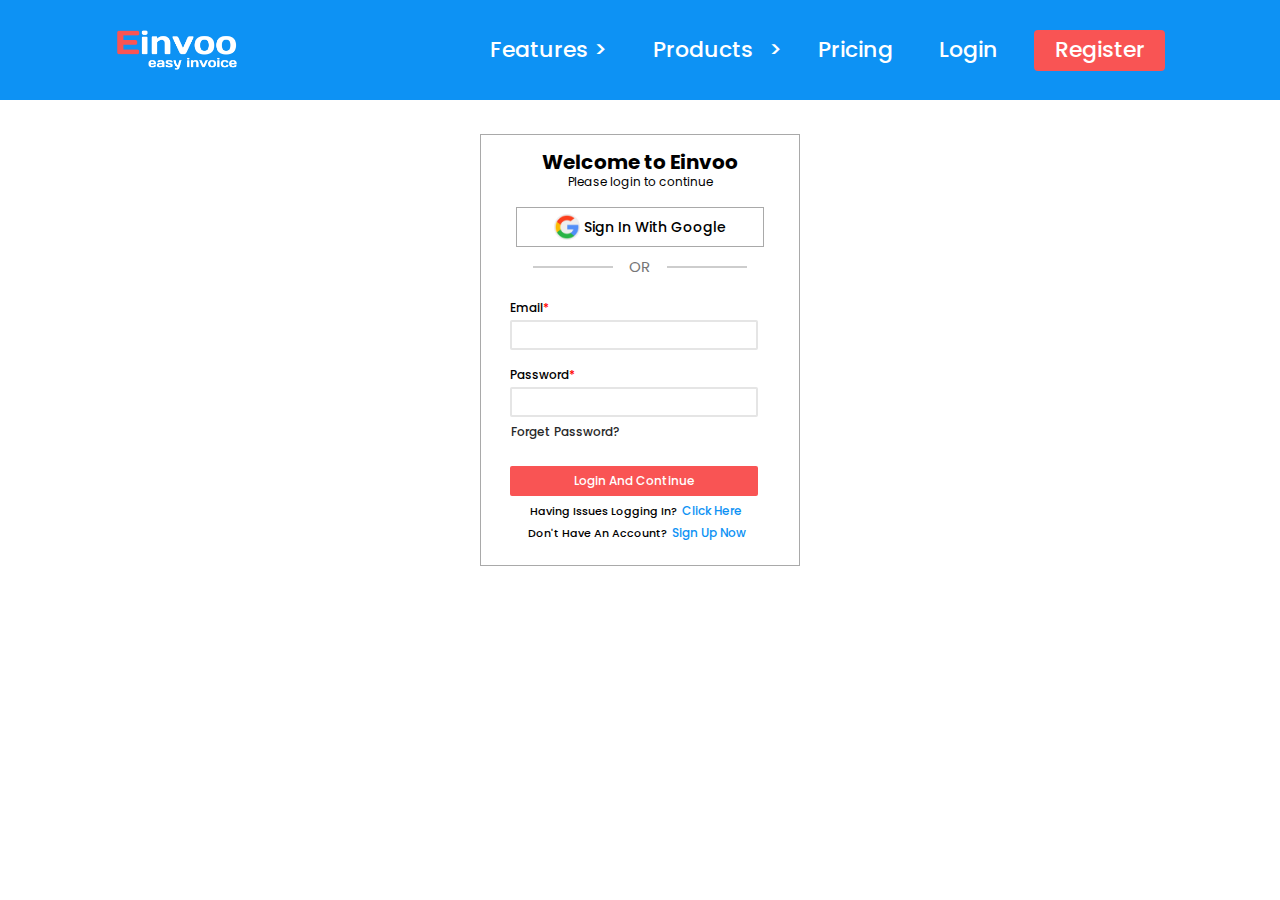
<file: login.html>
<!DOCTYPE html>
<html lang="en" dir="ltr">
  <head>
    <meta charset="utf-8">
    <title>Login - Einvoo</title>
    <link rel="stylesheet" href="css/login.css">
    <link rel="stylesheet" href="css/header.css">
    <link rel="preconnect" href="https://fonts.googleapis.com">
    <link rel="preconnect" href="https://fonts.gstatic.com" crossorigin>
    <link rel="stylesheet" href="https://cdnjs.cloudflare.com/ajax/libs/font-awesome/4.7.0/css/font-awesome.min.css">
    <link href="https://fonts.googleapis.com/css2?family=Poppins:ital,wght@0,100;0,200;0,300;0,400;0,500;0,600;0,700;0,800;0,900;1,100;1,200;1,300;1,400;1,500;1,600;1,700;1,800;1,900&display=swap" rel="stylesheet">
  </head>
  <body>
    <header id="header">
      <h1><img src="images/logo.png" alt="Einvoo Website"></h1>
      <div class="box1">
      <ul>
        <li> <a href="#">Features <span class="arrow">></span></a> </li>
        <li> <a href="#">Products</a> <span class="arrow">></span> </li>
        <li> <a href="#">Pricing</a> </li>
        <li> <a href="#">Login</a> </li>
      </ul>
      <button type="button" name="button">Register</button></div>
    </header>
    <div class="box">
      <div class="b1">
      <h2>Welcome to Einvoo</h2>
      <p> Please login to continue</p><br>
      <center>
      <div class="google"><img src="images/google.png" alt="einvoo"> sign in with google</div>
      <div class="or">
        <div></div>
        <p>or</p>
        <div></div>
      </div>
      </center>
      <div class="info">
      <p>Email<span>*</span></p>
      <input type="email" name="" value=""><br><br>
      <p>password<span>*</span></p>
      <input type="password" name="" value=""><br><a href="#">forget password?</a><br><br>
      <button type="button" name="button">login and continue</button>

      <div class="elinks">
      <p>having issues logging in? <a href="#">click here</a> </p>
      <p>don't have an account? <a href="#"> sign up now</a></p>
      </div>
        </div>
      </div>
    </div>
  </body>
</html>
</file>
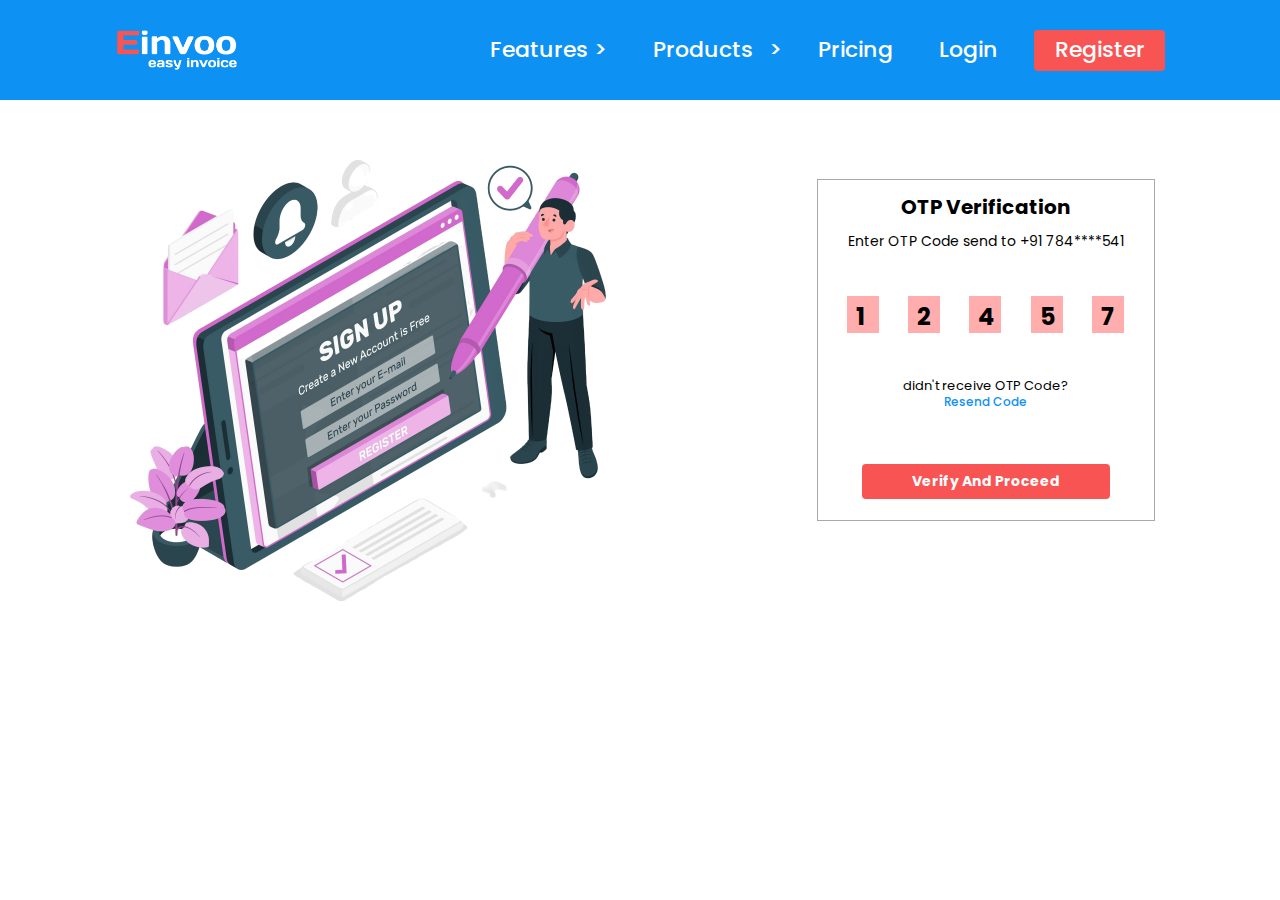
<file: otp.html>
<!DOCTYPE html>
<html lang="en" dir="ltr">
  <head>
    <meta charset="utf-8">
    <title>OTP Verification - Einvoo</title>
    <link rel="stylesheet" href="css/login.css">
    <link rel="stylesheet" href="css/header.css">
    <link rel="preconnect" href="https://fonts.googleapis.com">
    <link rel="preconnect" href="https://fonts.gstatic.com" crossorigin>
    <link rel="stylesheet" href="https://cdnjs.cloudflare.com/ajax/libs/font-awesome/4.7.0/css/font-awesome.min.css">
    <link href="https://fonts.googleapis.com/css2?family=Poppins:ital,wght@0,100;0,200;0,300;0,400;0,500;0,600;0,700;0,800;0,900;1,100;1,200;1,300;1,400;1,500;1,600;1,700;1,800;1,900&display=swap" rel="stylesheet">
  <style media="screen">
    .b1{
      position: relative;
      top: 40px;
      left: -60px;
      width:390px !important;
      height:538px !important;
    }
    .info button{
      width: 320px;
      border-radius: 4px;
      height: 36px;
      font-size: 16px;
      position: relative;
      top: -20px;
    }
    .elinks p{
      position: relative;
      top: -20px;
    }

  </style>
  </head>
  <body>
    <header id="header">
      <h1><img src="images/logo.png" alt="Einvoo Website"></h1>
      <div class="box1">
      <ul>
        <li> <a href="#">Features <span class="arrow">></span></a> </li>
        <li> <a href="#">Products</a> <span class="arrow">></span> </li>
        <li> <a href="#">Pricing</a> </li>
        <li> <a href="#">Login</a> </li>
      </ul>
      <button type="button" name="button">Register</button></div>
    </header>
    <div class="box">
      <div class="b2">
        <img src="images/reg.png" alt="einvoo">
      </div>
      <div class="otp">
      <h2>OTP Verification</h2>
      <p>Enter OTP Code send to +91 784****541</p>
      <div class="digits">
        <div class="digit">
          1
        </div>
        <div class="digit">
          2
        </div>
        <div class="digit">
          4
        </div>
        <div class="digit">
          5
        </div>
        <div class="digit">
          7
        </div>
      </div>
      <div class="verify">
        <p class="rs">didn't receive OTP Code?</p>
        <a href="#" class="rs2">Resend Code</a>
        <button type="button" name="button">Verify and Proceed</button>
      </div>
    </div>
  </body>
</html>
</file>
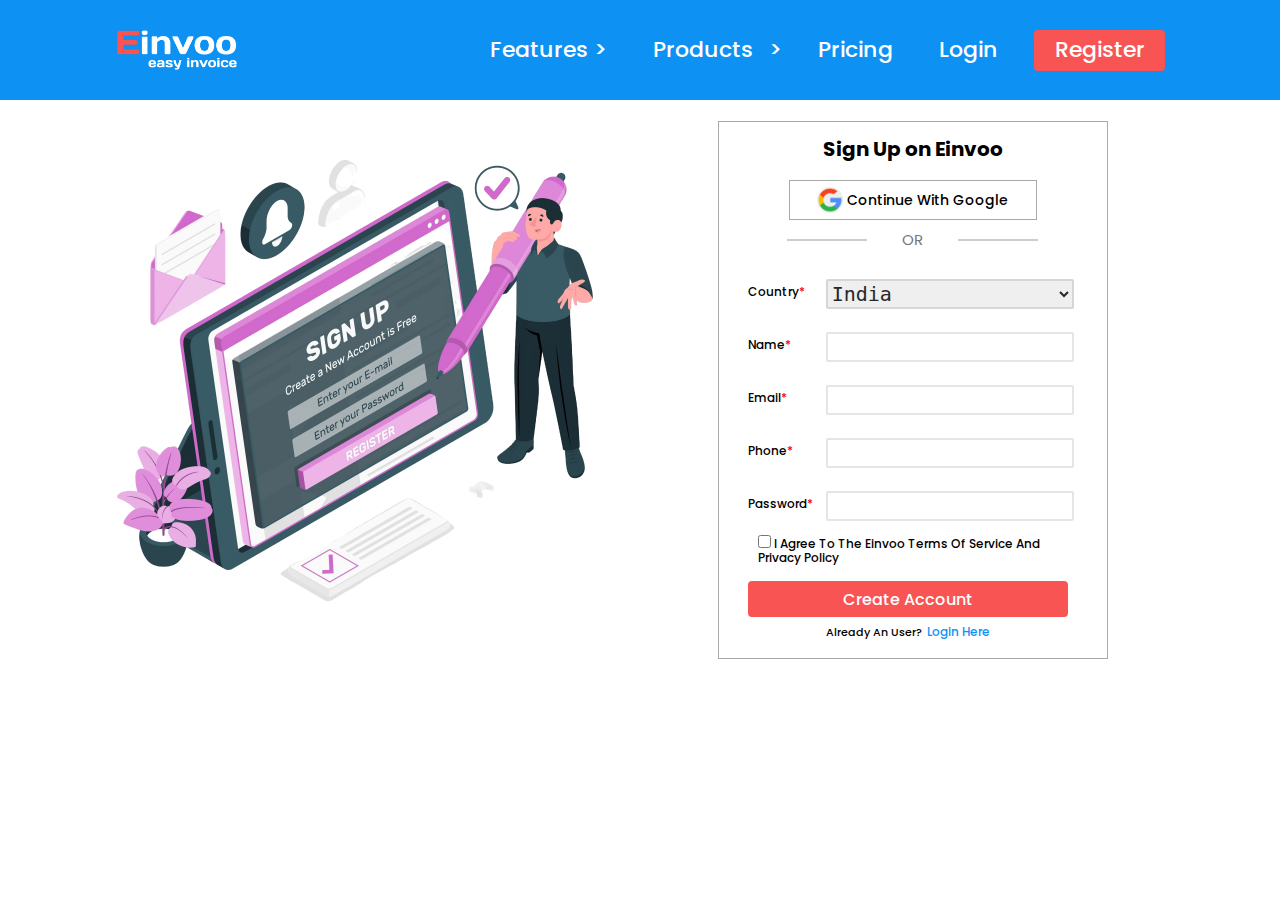
<file: register.html>
<!DOCTYPE html>
<html lang="en" dir="ltr">
  <head>
    <meta charset="utf-8">
    <title>Sign Up - Einvoo</title>
    <link rel="stylesheet" href="css/login.css">
    <link rel="stylesheet" href="css/header.css">
    <link rel="preconnect" href="https://fonts.googleapis.com">
    <link rel="preconnect" href="https://fonts.gstatic.com" crossorigin>
    <link rel="stylesheet" href="https://cdnjs.cloudflare.com/ajax/libs/font-awesome/4.7.0/css/font-awesome.min.css">
    <link href="https://fonts.googleapis.com/css2?family=Poppins:ital,wght@0,100;0,200;0,300;0,400;0,500;0,600;0,700;0,800;0,900;1,100;1,200;1,300;1,400;1,500;1,600;1,700;1,800;1,900&display=swap" rel="stylesheet">
  <style media="screen">
    .b1{
      position: relative;
      top: 40px;
      left: -60px;
      width:390px !important;
      height:538px !important;
    }
    .info button{
      width: 320px;
      border-radius: 4px;
      height: 36px;
      font-size: 16px;
      position: relative;
      top: -20px;
    }
    .elinks p{
      position: relative;
      top: -20px;
    }

  </style>
  </head>
  <body>
    <header id="header">
      <h1><img src="images/logo.png" alt="Einvoo Website"></h1>
      <div class="box1">
      <ul>
        <li> <a href="#">Features <span class="arrow">></span></a> </li>
        <li> <a href="#">Products</a> <span class="arrow">></span> </li>
        <li> <a href="#">Pricing</a> </li>
        <li> <a href="#">Login</a> </li>
      </ul>
      <button type="button" name="button">Register</button></div>
    </header>
    <div class="box">
      <div class="b2">
        <img src="images/reg.png" alt="einvoo">
      </div>
      <div class="b1">
      <h2>Sign Up on Einvoo</h2>
    <!--  <p> Please login to continue</p>--><br>
      <center>
      <div class="google"><img src="images/google.png" alt="einvoo"> Continue with google</div>
      <div class="or">
        <div></div>
        <p>or</p>
        <div></div>
      </div>
      </center>
      <div class="info">
      <div class="inp1">
        <div class="in1">
      <p>Country<span>*</span></p>
        </div>
        <div class="in2">
      <select class="" name="">
        <option value="India">India</option>
      </select>  </div>
      </div>
      <br>
      <div class="inp1">
        <div class="in1">
      <p> name<span>*</span></p></div>
      <div class="in2">
      <input type="text" name="" value="">
        </div>
      </div><br>
      <div class="inp1">
        <div class="in1">
      <p> email<span>*</span></p>
      </div>
      <div class="in2">
      <input type="email" name="" value="">
        </div>
      </div><br>
      <div class="inp1">
        <div class="in1">
      <p>Phone<span>*</span></p>
        </div>
        <div class="in2">
      <input type="text" name="" value="">
        </div>
      </div><br>
      <div class="inp1">
        <div class="in1">
      <p>Password<span>*</span></p>
        </div>
        <div class="in2">
      <input type="password" name="" value="">
        </div>
      </div>
      <br><div class="pd"><p class="policy"> <input type="checkbox" name="" value=""> I agree to the Einvoo Terms of Service and Privacy Policy</p></div><br><br>
      <button type="button" name="button">Create Account</button>
      <div class="elinks">
      <p>already an user? <a href="#">login here</a> </p>
      </div>
        </div>
      </div>
    </div>
  </body>
</html>
</file>
<file: css/login.css>
*{
  margin: 0;
  padding: 0;
  box-sizing: border-box;
}
body{
  user-select: none;
}
.box{
  width: 100%;
  height: 500px;
  padding: 30px;
  display: flex;
  justify-content: space-around;
  align-items: center;
}
.b1{
  width: 320px;
  height: 432px;
  border: 1px solid darkgrey;
  padding: 15px;
}
.b1 h2{
  font-family: "Poppins", serif;
  font-weight: 700;
  font-size: 20px;
  line-height: 25.2px;
  text-align: center;
}
.b1 p{
  font-family: "Poppins", serif;
  font-weight: 400;
  font-size: 12px;
  line-height: 14px;
  text-align: center;
}
.google{
  width: 248px;
  height: 40px;
  border: 1px solid darkgrey;
  cursor: pointer;
  display: flex;
  justify-content: center;
  align-items: center;
  font-family: "Poppins", serif;
  font-weight: 500;
  font-size: 14px;
  line-height: 14px;
  text-transform: capitalize;
  text-align: center;
}
.google img{
  width: 26px;
  height: 26px;
  margin: 0 4px 0 0 ;
}
.or{
  width: 80%;
  height: 40px;
  display: flex;
  justify-content: space-around;
  align-items: center;
}
.or div{
  width: 80px;
  height: 1px;
  border: 1px solid #0000001A;
  background: #0000001A;
}
.or p{
  text-transform: uppercase;
  font-size: 15px;
  color: #767676;
}
.info{
  width: 100%;
  height: 270px;
  padding: 14px;
}
.info p{
  text-align: left !important;
  font-family: "Poppins", serif;
  font-weight: 500;
  text-transform: capitalize;
}
.info span{
  color: red !important;
}
.info input[type="email"],.info input[type="password"],select,.info input[type="text"]{
  width: 248px;
  height: 30px;
  border-radius: 2px;
  color: #282828;
  font-family: monospace;
  border: 2px solid #0000001A;
  font-size: 20px;
  margin: 5px 0 0 0;
}
.info a{
  font-family: "Poppins", serif;
  font-weight: 500;
  color: #282828;
  text-transform: capitalize;
  font-size: 12px;
  position: relative;
  left: -9px;
}
.info button{
  width: 248px;
  height: 30px;
  background: #F95454;
  border: 2px solid #F95454;
  border-radius: 2px;
  font-family: "Poppins", serif;
  font-weight: 500;
  color: #FFFFFF;
  text-transform: capitalize;
  font-size: 12px;
  cursor: pointer;
}
.elinks{
  display: flex;
  justify-content: center;
  align-items: center;
  flex-direction: column;
}
.elinks p{
  position: relative;
  left: 5px;
  font-size: 11px;
}
.elinks p:nth-child(2){
  position: relative;
  top: -9px !important;
  left: 6px !important;
}
.elinks a{
  color: #0D92F4 !important;
}
.b2{
  width: 500px;
  height: 500px;
  overflow: hidden;
  position: relative;
  top: 20px;
}
.b2 img{
  width: 100%;
  height: 100%;
  border-radius: 4px;
}
.inp1{
  width: 340px;
  height: auto;
  display: flex;
  justify-content: space-around;
  align-items: center;
}
.policy{
  text-align: center !important;
  margin: -4px 0 0 10px;
  font-size: 12px !important;
}
.policy input[type="checkbox"]{
  background: tomato;
  color: #FFFFFF;
}
.pd{
  display: flex;
  justify-content: center;
  align-items: center;
}
.inp1{
}
.in1{
  width: 23%;
  height: 100%;
}
.in2{
  width: 77%;
  height: 100%;
}
.otp{
  width: 338px !important;
  height: 342px !important;
  border: 1px solid darkgrey;
  padding: 15px;
}
.otp h2{
  font-family: "Poppins", serif;
  font-weight: 700;
  font-size: 20px;
  line-height: 25.2px;
  text-align: center;
}
.otp p{
  font-family: "Poppins", serif;
  font-weight: 400;
  font-size: 14px;
  line-height: 14px;
  text-align: center;
  position: relative;
  top: 14px;
}
.digits{
  width: 100%;
  height: 160px;
  display: flex;
  justify-content: space-around;
  align-items: center;
}
.digit{
  width: 32px;
  height: 37px;
  background: #FFADAD;
  border: 2px solid #FFADAD;
  padding: 1px 0px 0 7px;
  font-family: "Poppins", serif;
  font-weight: 700;
  font-size: 24px;
  font-weight: bold;
}
.verify p{
  font-family: "Poppins", serif;
  font-weight: 400;
  font-size: 13px;
  line-height: 14px;
  text-align: center;
}
.verify{
  width: 100%;
  height: 150px;
  display: flex;
  justify-content: center;
  align-items: center;
  flex-direction: column;
}
.verify a{
  font-family: "Poppins", serif;
  font-weight: 500;
  color: #282828;
  text-transform: capitalize;
  font-size: 12px;
  color: #0D92F4;
}
.rs{
  position: relative;
  top: -40px !important;
}
.rs2{
  position: relative;
  top: -56px !important;
}
.verify button{
  width: 248px;
  height: 35px;
  background: #F95454;
  border: 2px solid #F95454;
  border-radius: 4px;
  font-family: "Poppins", serif;
  font-weight: 500;
  color: #FFFFFF;
  text-transform: capitalize;
  font-size: 14px;
  cursor: pointer;
  font-weight: bold;
  position: relative;
  top: -20px;
}
</file>
<file: css/header.css>
#header{
  width: 100%;
  height: 100px;
  background: #0D92F4;
  overflow: hidden;
  display: flex;
  justify-content: space-around;
  align-items: center;
  padding: 3px;
}
#header img{
  width: 122px;
  height: 50px;
}
#header ul,li,a{
  font-family: "Poppins", serif;
  color: #FFFFFF;
  font-weight: 500;
  line-height: 30.8px;
  font-size: 22px;
  display: inline;
  text-decoration: none;
  padding: 10px;
}
#header button{
  width: 131px;
  height: 41px;
  background: #F95454;
  font-family: "Poppins", serif;
  line-height: 30.8px;
  font-weight: 500;
  font-size: 22px;
  border-radius: 4px;
  border: 2px solid #F95454;
  color: #FFFFFF;
  cursor: pointer;
}
</file>
